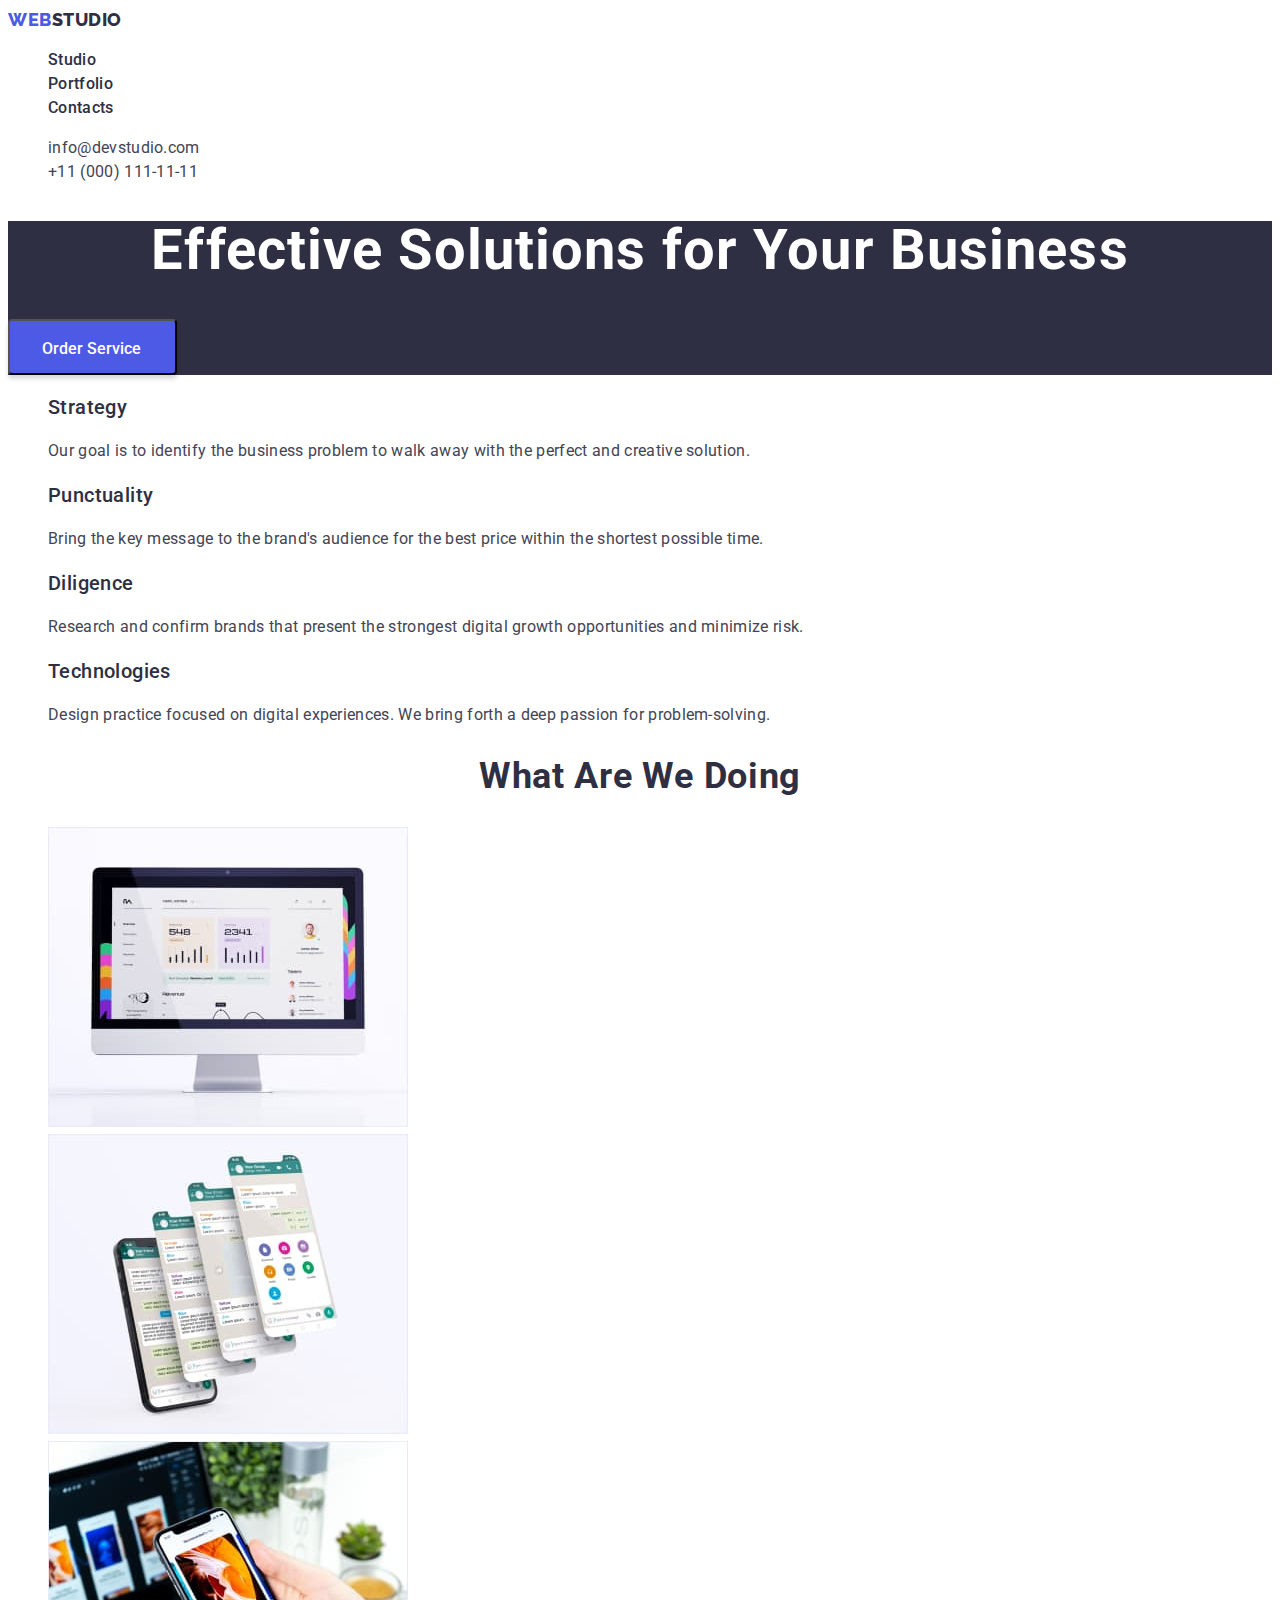
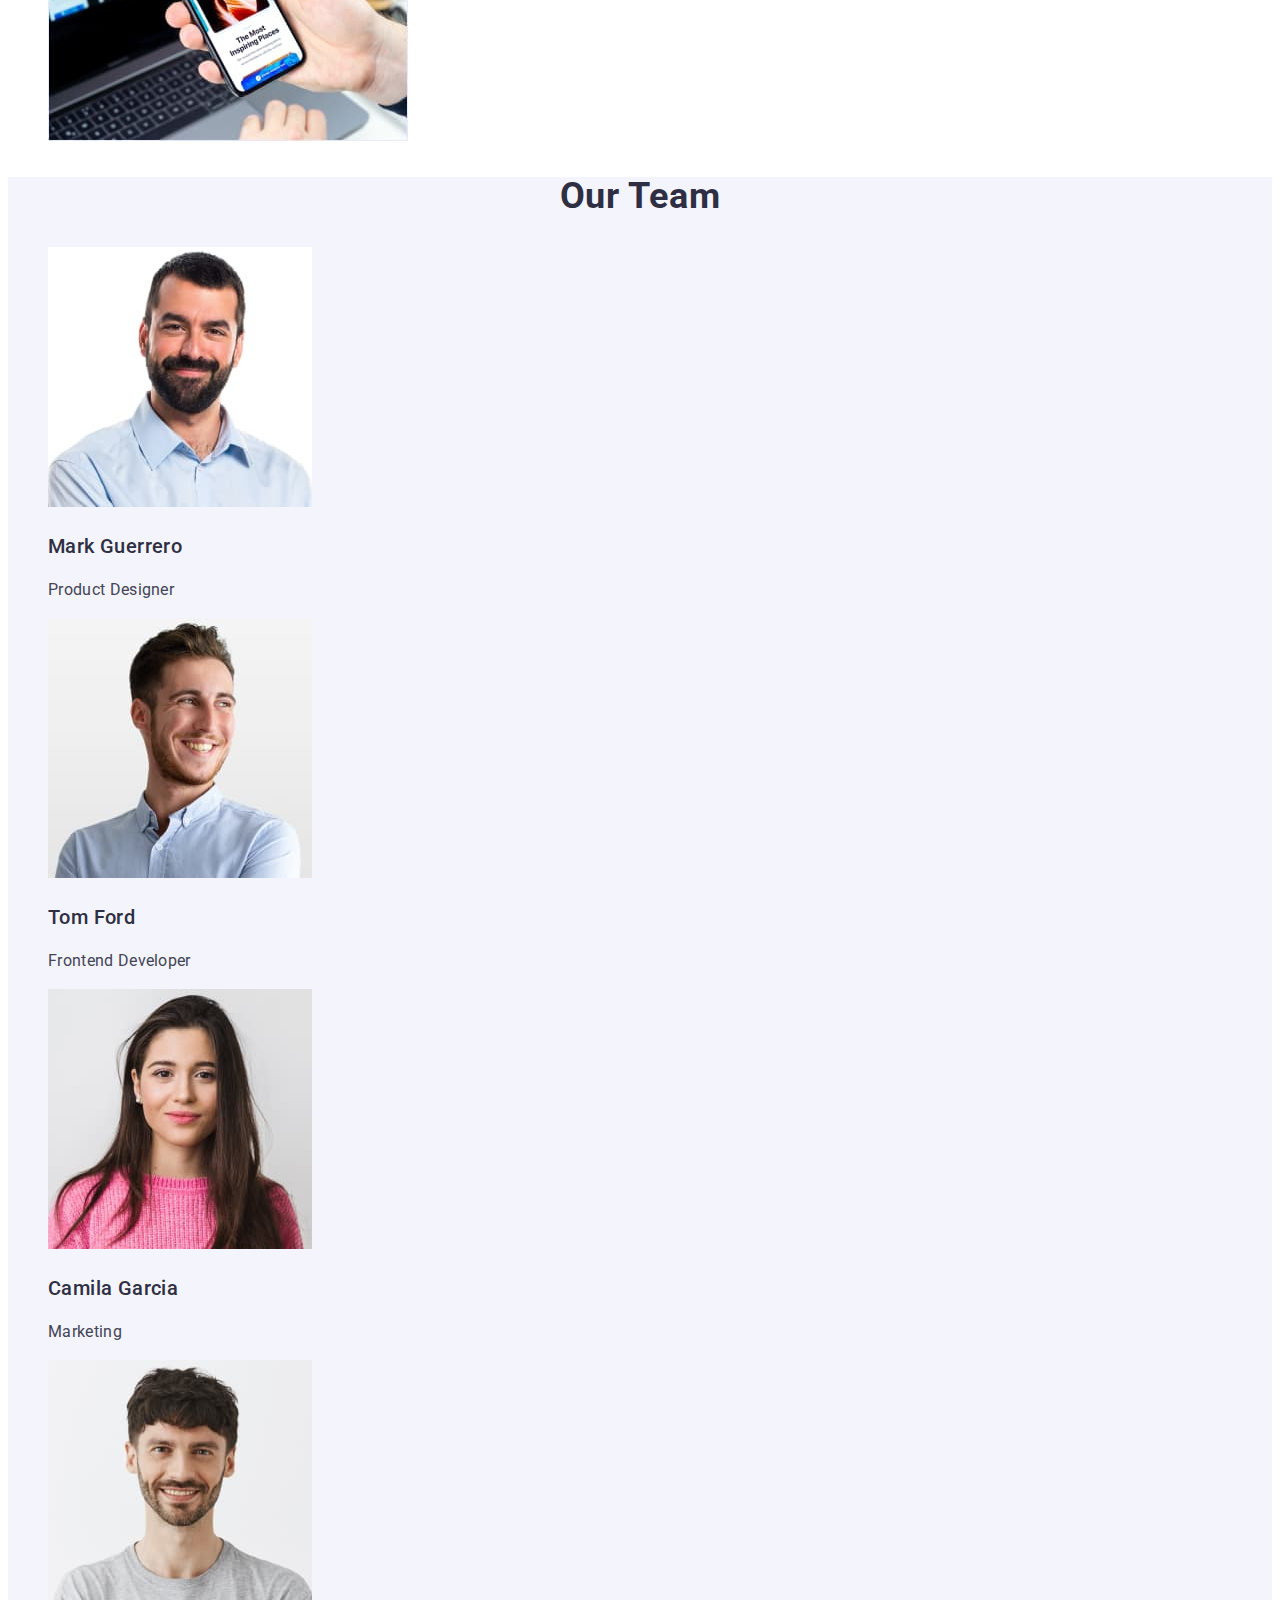
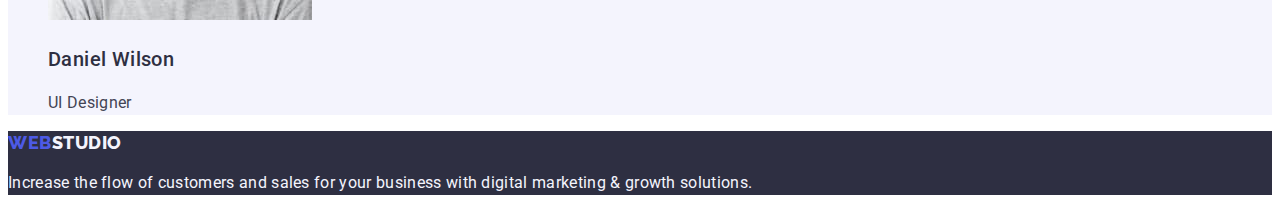
<file: index.html>
<!DOCTYPE html>
<html lang="en">
  <head>
    <meta charset="UTF-8" />
    <meta http-equiv="X-UA-Compatible" content="IE=edge" />
    <meta name="viewport" content="width=device-width, initial-scale=1.0" />
    <title>WebStudio</title>
    <link rel="preconnect" href="https://fonts.googleapis.com" />
    <link rel="preconnect" href="https://fonts.gstatic.com" crossorigin />
    <link
      href="https://fonts.googleapis.com/css2?family=Raleway:wght@800&family=Roboto:wght@400;500;700&display=swap"
      rel="stylesheet"
    />
    <link rel="stylesheet" href="./css/styles.css" />
  </head>
  <body>
    <header class="header">
      <nav class="header-nav">
        <a href="index.html" class="logo link"
          ><span class="logo-accent">WEB</span>STUDIO</a
        >
        <ul class="header-list list">
          <li class="header-item">
            <a href="index.html" class="header-link link">Studio</a>
          </li>
          <li class="header-item">
            <a href="portfolio.html" class="header-link link">Portfolio</a>
          </li>
          <li class="header-item">
            <a href="" class="header-link link">Contacts</a>
          </li>
        </ul>
      </nav>
      <ul class="contacts-list list">
        <li class="contacts-item">
          <a href="mailto:info@devstudio.com" class="contacts-link link"
            >info@devstudio.com</a
          >
        </li>
        <li class="contacts-item">
          <a href="tel:+110001111111" class="contacts-link link"
            >+11 (000) 111-11-11</a
          >
        </li>
      </ul>
    </header>
    <main>
      <section class="hero">
        <h1 class="hero-title">Effective Solutions for Your Business</h1>
        <button type="button" class="hero-btn btn">Order Service</button>
      </section>
      <section class="feauters">
        <h2 class="visually-hidden">FEATURES</h2>
        <ul class="features-list list">
          <li class="features-item">
            <h3 class="features-subtitle subtitle">Strategy</h3>
            <p class="features-text text">
              Our goal is to identify the business problem to walk away with the
              perfect and creative solution.
            </p>
          </li>
          <li class="features-item">
            <h3 class="features-subtitle subtitle">Punctuality</h3>
            <p class="features-text text">
              Bring the key message to the brand's audience for the best price
              within the shortest possible time.
            </p>
          </li>
          <li class="features-item">
            <h3 class="features-subtitle subtitle">Diligence</h3>
            <p class="features-text text">
              Research and confirm brands that present the strongest digital
              growth opportunities and minimize risk.
            </p>
          </li>
          <li class="features-item">
            <h3 class="features-subtitle subtitle">Technologies</h3>
            <p class="features-text text">
              Design practice focused on digital experiences. We bring forth a
              deep passion for problem-solving.
            </p>
          </li>
        </ul>
      </section>
      <section class="servises">
        <h2 class="servises-title title">What are we doing</h2>
        <ul class="servises-list list">
          <li class="servises-item">
            <img
              src="./images/img1.jpg"
              alt="IMAGE"
              width="370"
              class="servises-img"
            />
          </li>
          <li class="servises-item">
            <img
              src="./images/img2.jpg"
              alt="IMAGE"
              width="370"
              class="servises-img"
            />
          </li>
          <li class="servises-item">
            <img
              src="./images/img3.jpg"
              alt="IMAGE"
              width="370"
              class="servises-img"
            />
          </li>
        </ul>
      </section>
      <section class="team">
        <h2 class="team-title title">Our Team</h2>
        <ul class="team-list list">
          <li class="team-item">
            <img
              src="./images/kom1.jpg"
              alt="PHOTO"
              width="270"
              class="team-img"
            />
            <h3 class="team-subtitle subtitle">Mark Guerrero</h3>
            <p class="team-text text">Product Designer</p>
          </li>
          <li class="team-item">
            <img
              src="./images/kom2.jpg"
              alt="PHOTO"
              width="270"
              class="team-img"
            />
            <h3 class="team-subtitle subtitle">Tom Ford</h3>
            <p class="team-text text">Frontend Developer</p>
          </li>
          <li class="team-item">
            <img
              src="./images/kom3.jpg"
              alt="PHOTO"
              width="270"
              class="team-img"
            />
            <h3 class="team-subtitle subtitle">Camila Garcia</h3>
            <p class="team-text text">Marketing</p>
          </li>
          <li class="team-item">
            <img
              src="./images/kom4.jpg"
              alt="PHOTO"
              width="270"
              class="team-img"
            />
            <h3 class="team-subtitle subtitle">Daniel Wilson</h3>
            <p class="team-text text">UI Designer</p>
          </li>
        </ul>
      </section>
    </main>
    <footer class="footer">
      <a href="index.html" class="footer-logo logo link"
        ><span class="logo-accent">WEB</span>STUDIO</a
      >
      <p class="footer-text">
        Increase the flow of customers and sales for your business with digital
        marketing & growth solutions.
      </p>
    </footer>
  </body>
</html>
</file>
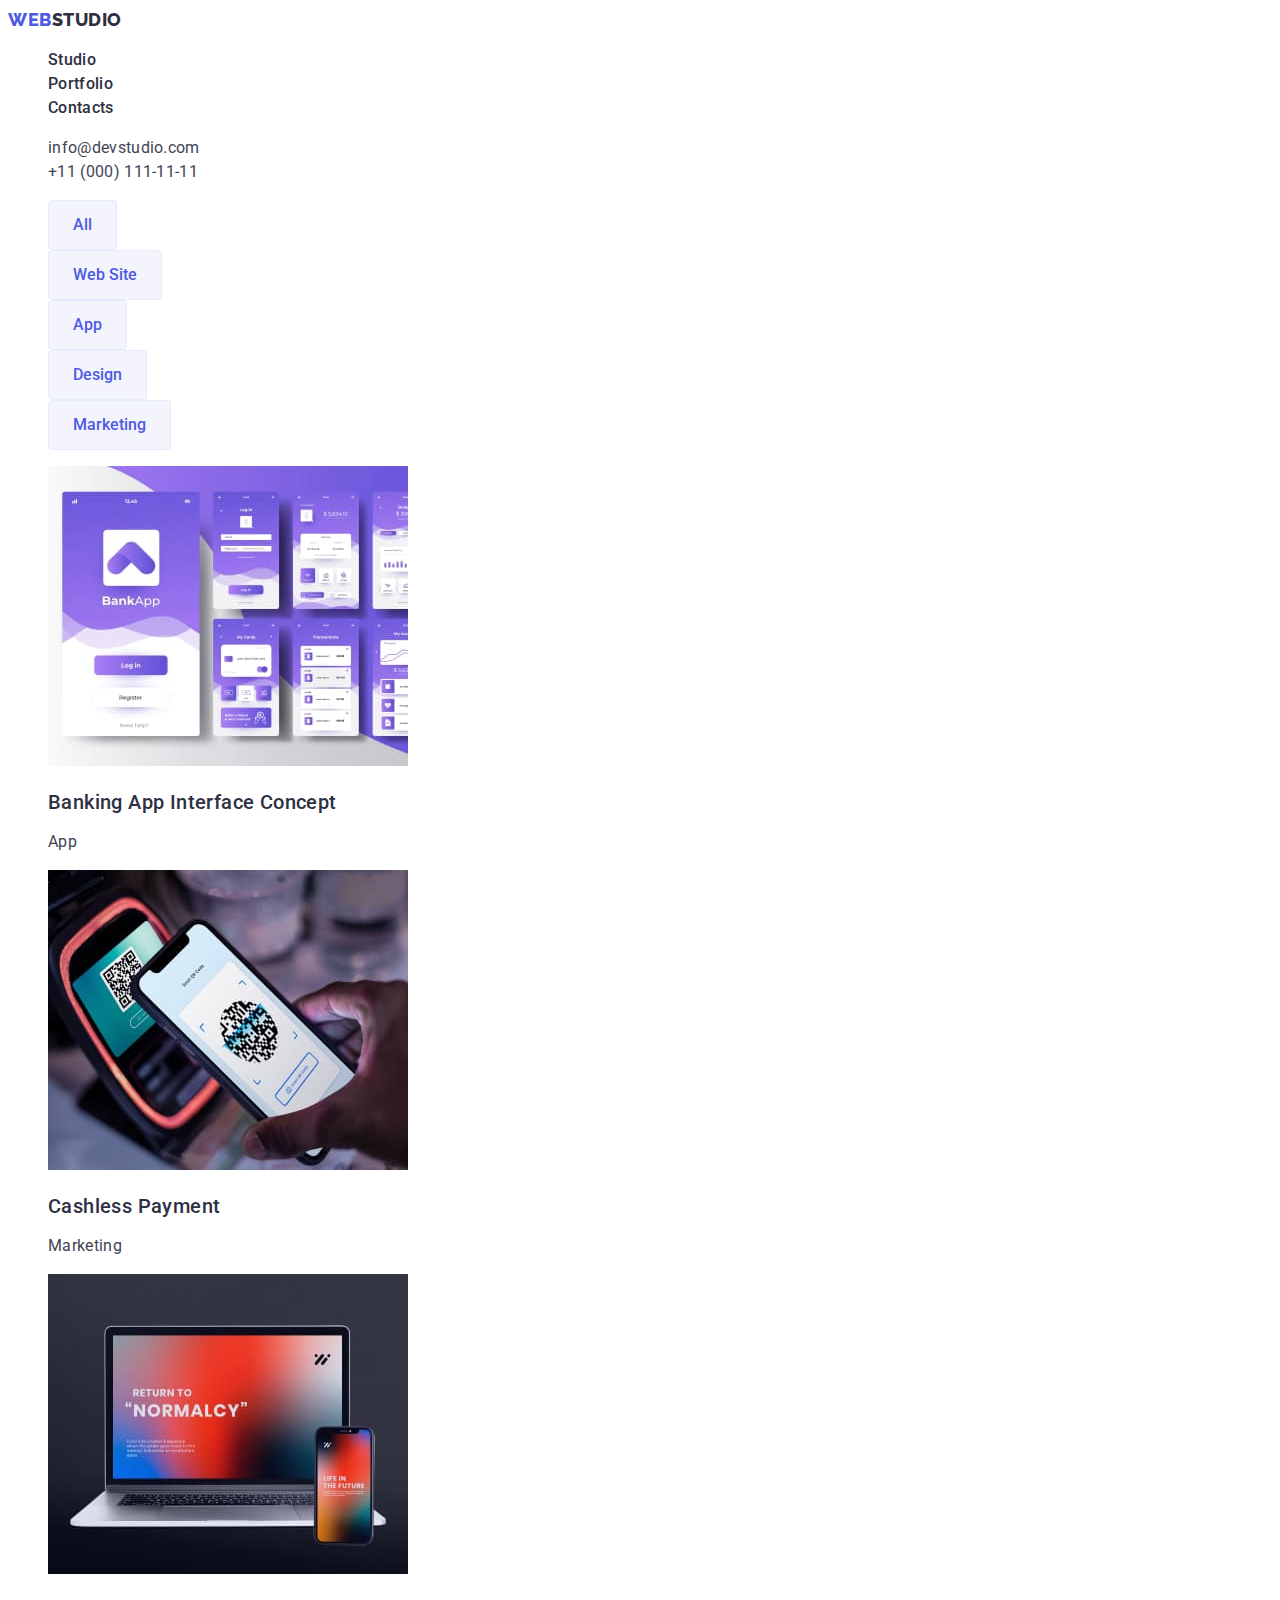
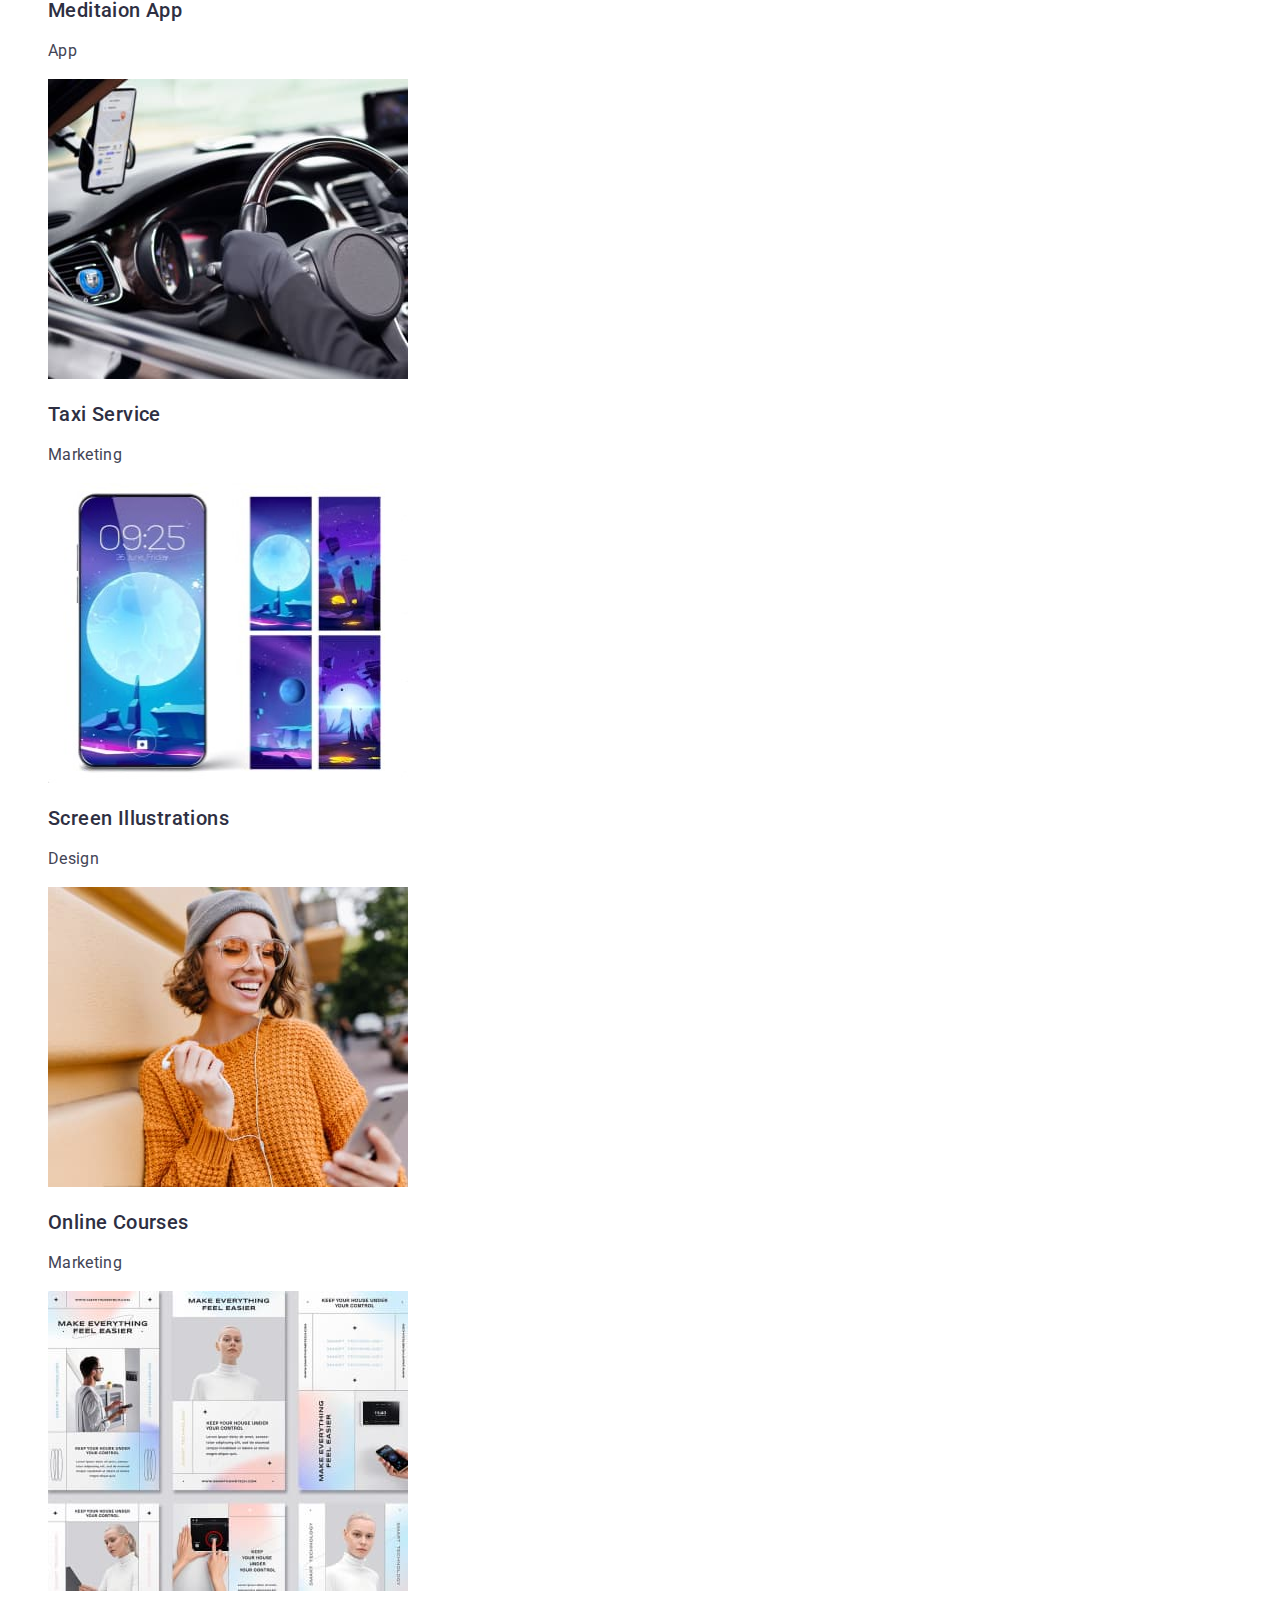
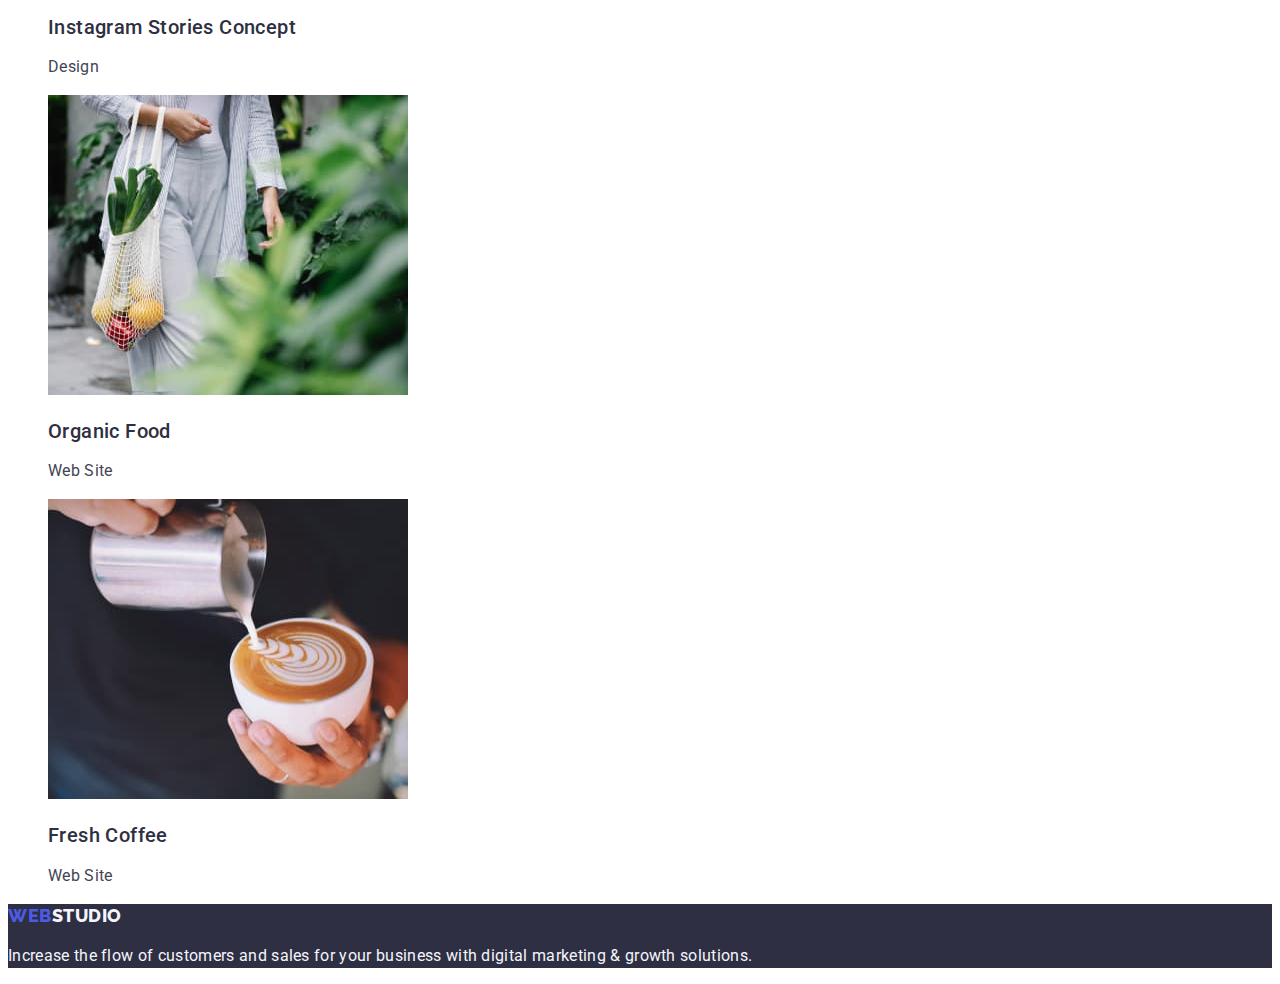
<file: portfolio.html>
<!DOCTYPE html>
<html lang="en">
  <head>
    <meta charset="UTF-8" />
    <meta http-equiv="X-UA-Compatible" content="IE=edge" />
    <meta name="viewport" content="width=device-width, initial-scale=1.0" />
    <title>Portfolio</title>
    <link rel="preconnect" href="https://fonts.googleapis.com" />
    <link rel="preconnect" href="https://fonts.gstatic.com" crossorigin />
    <link
      href="https://fonts.googleapis.com/css2?family=Raleway:wght@800&family=Roboto:wght@400;500;700&display=swap"
      rel="stylesheet"
    />
    <link rel="stylesheet" href="./css/styles.css" />
  </head>
  <body>
    <header class="header">
      <nav class="header-nav">
        <a href="index.html" class="logo link"
          ><span class="logo-accent">WEB</span>STUDIO</a
        >
        <ul class="header-list list">
          <li class="header-item">
            <a href="index.html" class="header-link link">Studio</a>
          </li>
          <li class="header-item">
            <a href="portfolio.html" class="header-link link">Portfolio</a>
          </li>
          <li class="header-item">
            <a href="" class="header-link link">Contacts</a>
          </li>
        </ul>
      </nav>
      <ul class="contacts-list list">
        <li class="contacts-item">
          <a href="mailto:info@devstudio.com" class="contacts-link link"
            >info@devstudio.com</a
          >
        </li>
        <li class="contacts-item">
          <a href="tel:+110001111111" class="contacts-link link"
            >+11 (000) 111-11-11</a
          >
        </li>
      </ul>
    </header>
    <main>
      <section class="portfolio">
        <h1 class="visually-hidden">Portfolio</h1>
        <ul class="list">
          <li class="portfolio-item">
            <button type="button" class="portfolio-btn btn">All</button>
          </li>
          <li class="portfolio-item">
            <button type="button" class="portfolio-btn btn">Web Site</button>
          </li>
          <li class="portfolio-item">
            <button type="button" class="portfolio-btn btn">App</button>
          </li>
          <li class="portfolio-item">
            <button type="button" class="portfolio-btn btn">Design</button>
          </li>
          <li class="portfolio-item">
            <button type="button" class="portfolio-btn btn">Marketing</button>
          </li>
        </ul>
        <ul class="list">
          <li class="portfolio-item">
            <a href="" class="portfolio-link link">
              <img src="./images/port1.jpg" alt="IMAGE" class="portfolio-img" />
              <h2 class="portfolio-subtitle subtitle">
                Banking App Interface Concept
              </h2>
              <p class="portfolio-text text">App</p>
            </a>
          </li>
          <li class="portfolio-item">
            <a href="" class="portfolio-link link">
              <img src="./images/port2.jpg" alt="IMAGE" class="portfolio-img" />
              <h2 class="portfolio-subtitle subtitle">Cashless Payment</h2>
              <p class="portfolio-text text">Marketing</p>
            </a>
          </li>
          <li class="portfolio-item">
            <a href="" class="portfolio-link link">
              <img src="./images/port3.jpg" alt="IMAGE" class="portfolio-img" />
              <h2 class="portfolio-subtitle subtitle">Meditaion App</h2>
              <p class="portfolio-text text">App</p>
            </a>
          </li>
          <li class="portfolio-item">
            <a href="" class="portfolio-link link">
              <img src="./images/port4.jpg" alt="IMAGE" class="portfolio-img" />
              <h2 class="portfolio-subtitle subtitle">Taxi Service</h2>
              <p class="portfolio-text text">Marketing</p>
            </a>
          </li>
          <li class="portfolio-item">
            <a href="" class="portfolio-link link">
              <img src="./images/port5.jpg" alt="IMAGE" class="portfolio-img" />
              <h2 class="portfolio-subtitle subtitle">Screen Illustrations</h2>
              <p class="portfolio-text text">Design</p>
            </a>
          </li>
          <li class="portfolio-item">
            <a href="" class="portfolio-link link">
              <img src="./images/port6.jpg" alt="IMAGE" class="portfolio-img" />
              <h2 class="portfolio-subtitle subtitle">Online Courses</h2>
              <p class="portfolio-text text">Marketing</p>
            </a>
          </li>
          <li class="portfolio-item">
            <a href="" class="portfolio-link link">
              <img src="./images/port7.jpg" alt="IMAGE" class="portfolio-img" />
              <h2 class="portfolio-subtitle subtitle">
                Instagram Stories Concept
              </h2>
              <p class="portfolio-text text">Design</p>
            </a>
          </li>
          <li class="portfolio-item">
            <a href="" class="portfolio-link link">
              <img src="./images/port8.jpg" alt="IMAGE" class="portfolio-img" />
              <h2 class="portfolio-subtitle subtitle">Organic Food</h2>
              <p class="portfolio-text text">Web Site</p>
            </a>
          </li>
          <li class="portfolio-item">
            <a href="" class="portfolio-link link">
              <img src="./images/port9.jpg" alt="IMAGE" class="portfolio-img" />
              <h2 class="portfolio-subtitle subtitle">Fresh Coffee</h2>
              <p class="portfolio-text text">Web Site</p>
            </a>
          </li>
        </ul>
      </section>
    </main>
    <footer class="footer">
      <a href="index.html" class="footer-logo logo link"
        ><span class="logo-accent">WEB</span>STUDIO</a
      >
      <p class="footer-text">
        Increase the flow of customers and sales for your business with digital
        marketing & growth solutions.
      </p>
    </footer>
  </body>
</html>
</file>
<file: css/styles.css>
/*Основний колір тексту #2E2F42 */
/* Вторинний колір тексту #434455; */
/* Колір тла #FFFFFF */
/* Вторинний колір тла #F4F4FD */
/* Колір акценту #4D5AE5 */
/* колір чого? #E7E9FC */
:root{
--primary-text-color:#2E2F42;
--second-text-color: #434455;
--background-color: #FFFFFF;
--second-bg-color: #F4F4FD;
--footer-bg-color: #2E2F42;
--accet-color:#4D5AE5;
--white-color:#FFFFFF;
--hover-color:#404BBF;
--text-hover-color:#FFFFFF;
}
body{
    font-family: 'Roboto', sans-serif;
    background-color: var(--background-color);
    color: var(--primary-text-color);
    font-size: 16px;
    line-height: 1.5;
}
.visually-hidden {
    position: absolute;
    width: 1px;
    height: 1px;
    margin: -1px;
    border: 0;
    padding: 0;
    white-space: nowrap;
    clip-path: inset(100%);
    clip: rect(0 0 0 0);
    overflow: hidden;
}
/*---------------------------------------- SECTIONS */
.title {
    font-size: 36px;
    line-height: 1.11;
    text-align: center;
    letter-spacing: 0.02em;
    text-transform: capitalize;
    color: var(--primary-text-color);
}

.subtitle {
    font-weight: 500;
    font-size: 20px;
    line-height: 1.2;
    letter-spacing: 0.02em;
    color: var(--primary-text-color);
}

.text {
    letter-spacing: 0.02em;
    color: var(--second-text-color);
}
.link {
    text-decoration: none;
}
.list {
    list-style: none;
}
.btn {
    font-family: inherit;
    font-weight: 500;
    font-size: 16px;
    line-height: 1.5;
    display: flex;
    align-items: center;
    flex-direction: row;
    }
.btn:hover,
.btn:focus {
    background-color: var(--hover-color);
    color: var(--white-color);
}

/* ------------------------------------- HEADER */

.header {
    
}
.header-nav {
}
.logo {
    font-family: 'Raleway', sans-serif;
    font-weight: 800;
    font-size: 18px;
    line-height: 1.33;
    display: flex;
    align-items: center;
    letter-spacing: 0.03em;
    text-transform: uppercase;
    color: var(--primary-text-color);
}
.logo:hover,
.logo:focus {
    color: var(--hover-color);
}
.logo-accent {
    color: var(--accet-color);
}
.header-list {
}
.header-item {
}
.header-link {
    font-weight: 500;
    letter-spacing: 0.02em;
    color: var(--primary-text-color);
}
.contacts-list {}

.contacts-item {}

.contacts-link {
    letter-spacing: 0.02em;
    color: var(--second-text-color);
}
.header-link:hover,
.header-link:focus,
.contacts-link:hover,
.contacts-link:focus{
    color: var(--hover-color);
}

/* ---------------------------------------- HERO  */

.hero {
    background-color: var(--footer-bg-color);
}
.hero-title {
    font-size: 56px;
    line-height: 1.07;
    text-align: center;
    letter-spacing: 0.02em;
    color: var(--white-color);
}
.hero-btn {
    background-color: var(--accet-color);
    color: var(--white-color);
    box-shadow: 0px 4px 4px rgba(0, 0, 0, 0.15);
    border-radius: 4px;
    width: 169px;
    height: 56px;
    left: 636px;
    top: 428px;
    align-items: flex-start;
    padding: 16px 32px;
    gap: 10px;

        
      }


/* ---------------------------------------FEATURES */

.feauters {
}
.features-title {}

.features-subtitle {}

.features-text {}

.features-list {
}
.features-item {
}

/* ----------------------------------------SERVISES */

.servises {
}
.servises-title {}

.servises-list {
}
.servises-item {
}
.servises-img {
    width: 360px;
    height: 300px;
}

/* ----------------------------------------TEAM */

.team {
    background-color: var(--second-bg-color);

}
.team-list {

}
.team-item {

}
.team-img {
    width: 264px;
    height: 260px;
}
.team-title {}

.team-subtitle {}

.team-text {}

.text {}
/*--------------------------------------- FOOTER */

.footer {
    background-color: var(--footer-bg-color);
}
.footer-logo {
    color:var(--second-bg-color)
}
.footer-text {
    letter-spacing: 0.02em;
    color: var(--second-bg-color);
}

/* ----------------------------------------Portfolio*/

.portfolio {}
.portfolio-btn {
    background-color: var(--second-bg-color);
    text-align: center;
    color: var(--accet-color);
    justify-content: center;
    border: 1px solid #E7E9FC;
    border-radius: 4px;
    padding: 12px 24px;
    }

.portfolio-item {}

.portfolio-link {}

.portfolio-img {
    width: 360px;
    height: 300px;
}
.portfolio-subtitle {}

.portfolio-text {}
</file>
